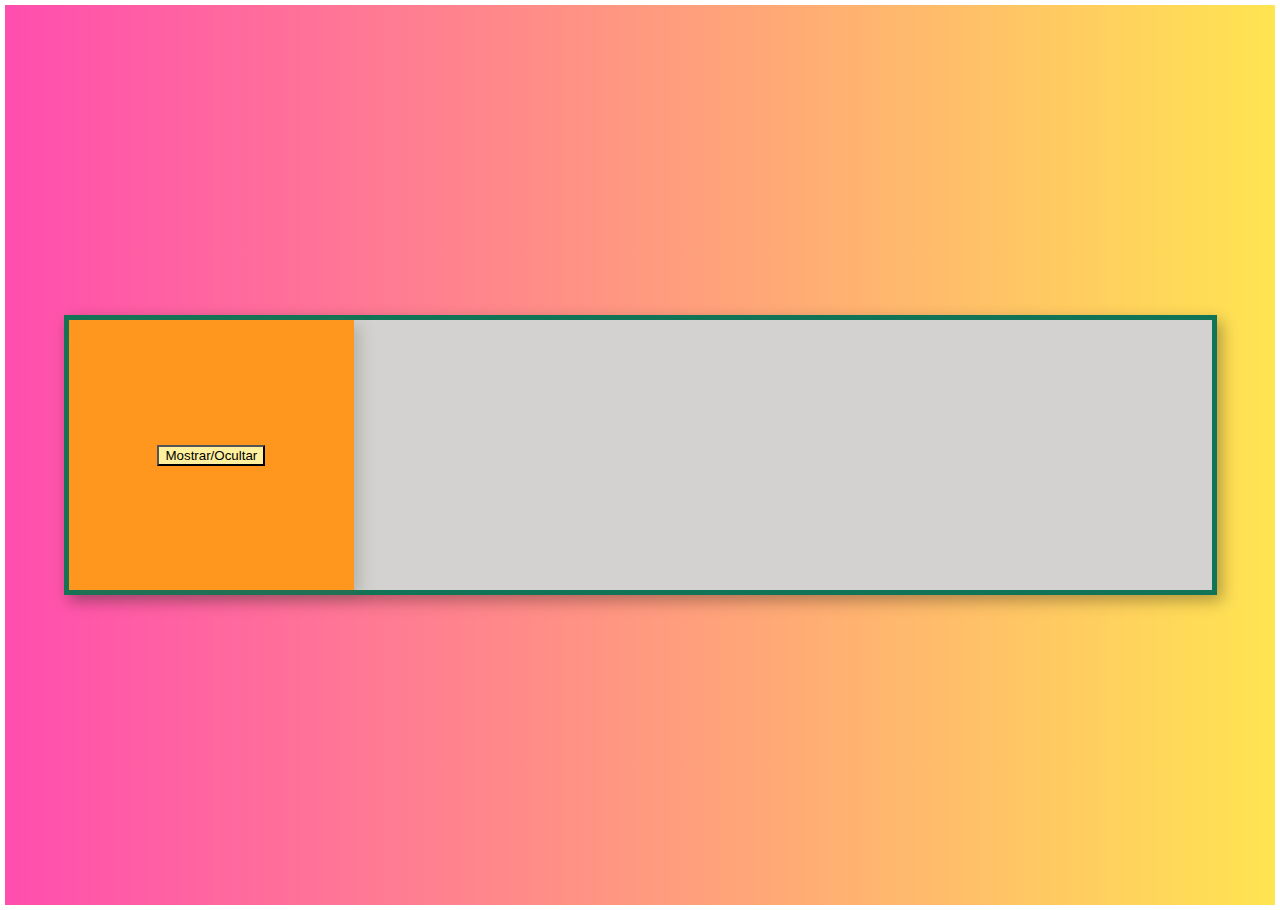
<file: entregablebotones/index.html>
<!DOCTYPE html>
<html lang="es">
<head>
    <meta charset="UTF-8">
    <meta name="viewport" content="width=device-width, initial-scale=1.0">
    <title>Mostrar/Ocultar botones</title>
    <link rel="stylesheet" href="./style.css">
</head>
<body>
    <div class="container">
        <div id="div1" class="box1">
            <button class="button1"><strong></strong>Mostrar/Ocultar</button>
        </div>
        <div id="div2" class="box hidden">
           
            <button class="button2"><strong></strong>Mostrar/Ocultar</button>
        </div>
    </div>
    <script src="./script.js"></script>
</body>
</html>
</file>
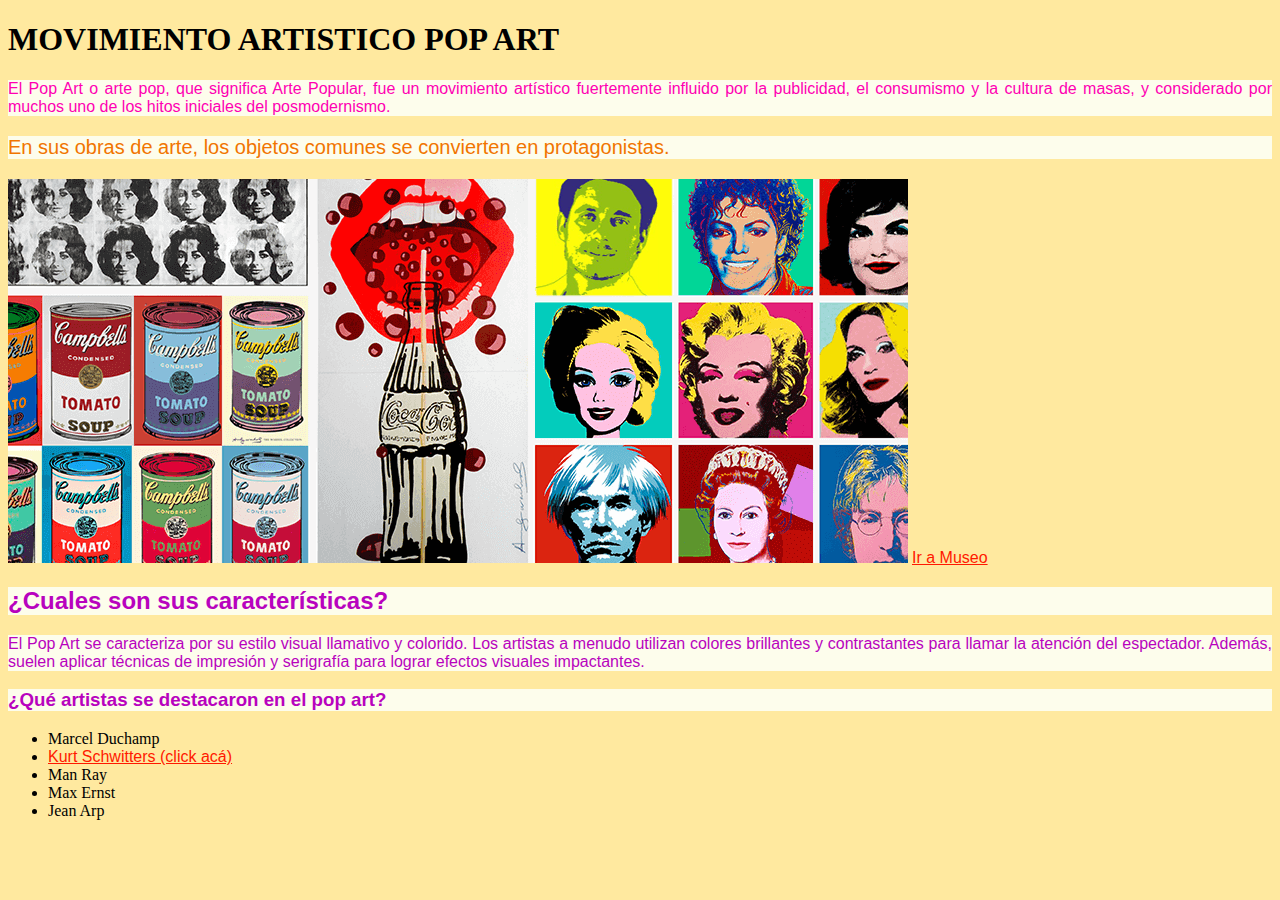
<file: entregablejulio/index.html>
<!DOCTYPE html>
<html lang="es">

<head>
    <meta charset="UTF-8">
    <meta name="viewport" content="width=device-width, initial-scale=1.0">
    <title>POP ART</title>
    <link rel="stylesheet" href="./style.css">
</head>

<body>
    <h1 class="hover"> MOVIMIENTO ARTISTICO POP ART </h1>
    <p class='color'>El Pop Art o arte pop, que significa Arte Popular, fue un movimiento artístico fuertemente influido por la
        publicidad, el consumismo y la cultura de masas, y considerado por muchos uno de los hitos iniciales del
        posmodernismo.</p>
        <p class='destacado'>En sus obras de arte, los objetos comunes se convierten en protagonistas.</p>
        <img src="./pop art.png" alt="Pop Art">
        
        <a class="enlace" href="http://www.warhol.org">Ir a Museo</a>

        <h2>¿Cuales son sus características?</h2>
         <p>El Pop Art se caracteriza por su estilo visual llamativo y colorido. Los artistas a menudo utilizan colores
        brillantes y contrastantes para llamar la atención del espectador. Además, suelen aplicar técnicas de impresión y
        serigrafía para lograr efectos visuales impactantes.</p>

        <h3>¿Qué artistas se destacaron en el pop art?</h3>
        <ul>
        
        <li>Marcel Duchamp</li>
        <li><a class="enlace"href="https://historia-arte.com/artistas/kurt-schwitters">Kurt Schwitters (click acá)</a></li>
        <li>Man Ray</li> 
        <li>Max Ernst</li> 
        <li>Jean Arp</li> 

        </ul>
     
                 
</body>

</html>
</file>
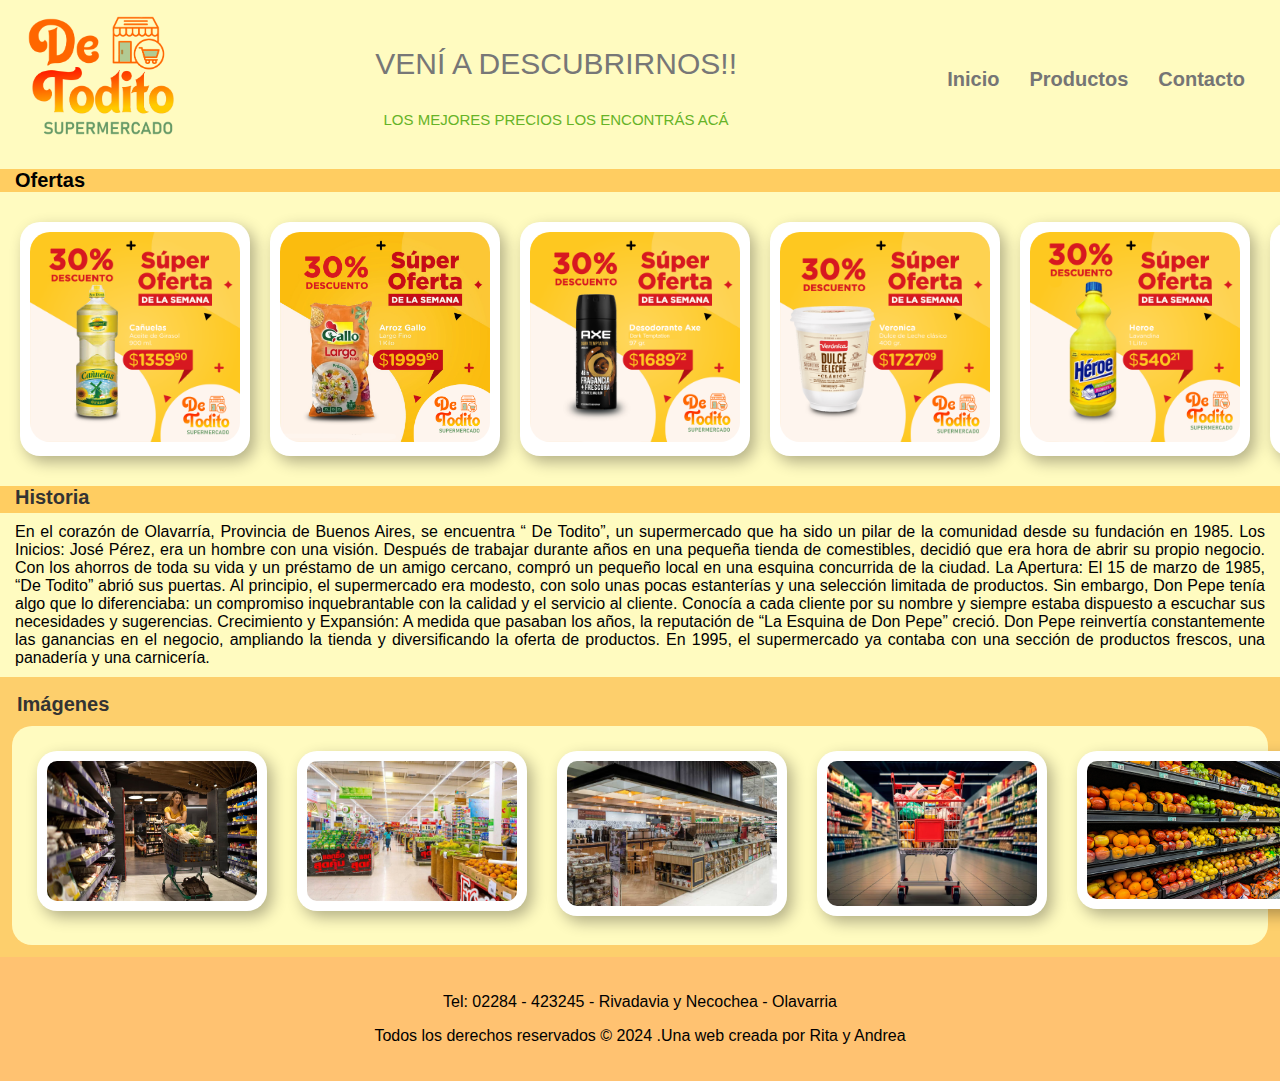
<file: TRABAJO FINAL/index.html>
<!DOCTYPE html>
<html lang="es">

<head>
    <meta charset="UTF-8">
    <meta name="viewport" content="width=device-width, initial-scale=1.0">
    <title>D'Todito</title>
    <link rel="stylesheet" href="./css/style.css">
    <link rel="icon" href="./imagenes/mercado.ico">
</head>

<body>
    <header>
        <div class="logo">
            <img src="./imagenes/LOGO1 DE TODITO.png" alt="De Todito Supermercado">
        </div>
        <section class="intro">
            <p>VENÍ A DESCUBRIRNOS!!</p>
            <p class="frase">LOS MEJORES PRECIOS LOS ENCONTRÁS ACÁ</p>
        </section>

        <nav>
            <ul>
                <li><a class="nav-link" href="index.html"> Inicio</a></li>
                <li><a class="nav-link" href="productos.html"> Productos</a></li>
                <li><a class="nav-link" href="contacto.html">Contacto</a></li>
            </ul>
        </nav>

    </header>
    <section>
        <main>
            <div class="ofertas1">
                <h1>Ofertas</h1>
            </div>
            <section class="ofertas">
                <div class="oferta">
                    <img src="./imagenes/oferta1.png" alt="Oferta 1">

                </div>
                <div class="oferta">
                    <img src="./imagenes/oferta2.png" alt="Oferta 2">

                </div>
                <div class="oferta">
                    <img src="./imagenes/oferta3.png" alt="Oferta 3">

                </div>
                <div class="oferta">
                    <img src="./imagenes/oferta4.png" alt="Oferta 4">

                </div>
                <div class="oferta">
                    <img src="./imagenes/oferta5.png" alt="Oferta 5">

                </div>
                <div class="oferta">
                    <img src="./imagenes/oferta6.png" alt="Oferta 6">

                </div>
                <div class="oferta">
                    <img src="./imagenes/oferta7.png" alt="Oferta 7">

                </div>

        </main>
    </section>

    <div class="historia">
        <h2>Historia</h2>
    </div>

    <p class="parrafo">En el corazón de Olavarría, Provincia de Buenos Aires, se encuentra “ De Todito”, un supermercado
        que ha sido
        un pilar de la comunidad desde su fundación en 1985.
        Los Inicios: José Pérez, era un hombre con una visión. Después de trabajar durante años en una pequeña
        tienda de comestibles, decidió que era hora de abrir su propio negocio. Con los ahorros de toda su vida y un
        préstamo de un amigo cercano, compró un pequeño local en una esquina concurrida de la ciudad.
        La Apertura: El 15 de marzo de 1985, “De Todito” abrió sus puertas. Al principio, el supermercado era
        modesto, con solo unas pocas estanterías y una selección limitada de productos. Sin embargo, Don Pepe tenía
        algo que lo diferenciaba: un compromiso inquebrantable con la calidad y el servicio al cliente. Conocía a
        cada cliente por su nombre y siempre estaba dispuesto a escuchar sus necesidades y sugerencias.
        Crecimiento y Expansión: A medida que pasaban los años, la reputación de “La Esquina de Don Pepe” creció.
        Don Pepe reinvertía constantemente las ganancias en el negocio, ampliando la tienda y diversificando la
        oferta de productos. En 1995, el supermercado ya contaba con una sección de productos frescos, una panadería
        y una carnicería.</p>


    <section class="imagenes">

        <div class="imagenes"></div>
        <h2>Imágenes</h2>
        </div>


        <div class="galeria img">
            <div class="imagen1">
                <img src="./imagenes/foto1.png" alt="Interior supermercado1">
            </div>

            <div class="imagen2">
                <img src="./imagenes/foto2.png" alt="Interior supermercado2">
            </div>
            <div class="imagen3">
                <img src="./imagenes/foto3.png" alt="Interior supermercado3">
            </div>
            <div class="imagen4">
                <img src="./imagenes/foto4.png" alt="Interior supermercado4">
            </div>
            <div class="imagen5">
                <img src="./imagenes/foto5.png" alt="Interior supermercado5">
            </div>
            <div class="imagen6">
                <img src="./imagenes/foto6.png" alt="Interior supermercado5">
            </div>
            <div class="imagen7">
                <img src="./imagenes/foto7.png" alt="Interior supermercado5">
            </div>
        </div>

    </section>
   
    <footer>
        <p>Tel: 02284 - 423245 - Rivadavia y Necochea - Olavarria</p>
        <p>Todos los derechos reservados © 2024 .Una web creada por Rita y Andrea</p>
    </footer>

</html>
</file>
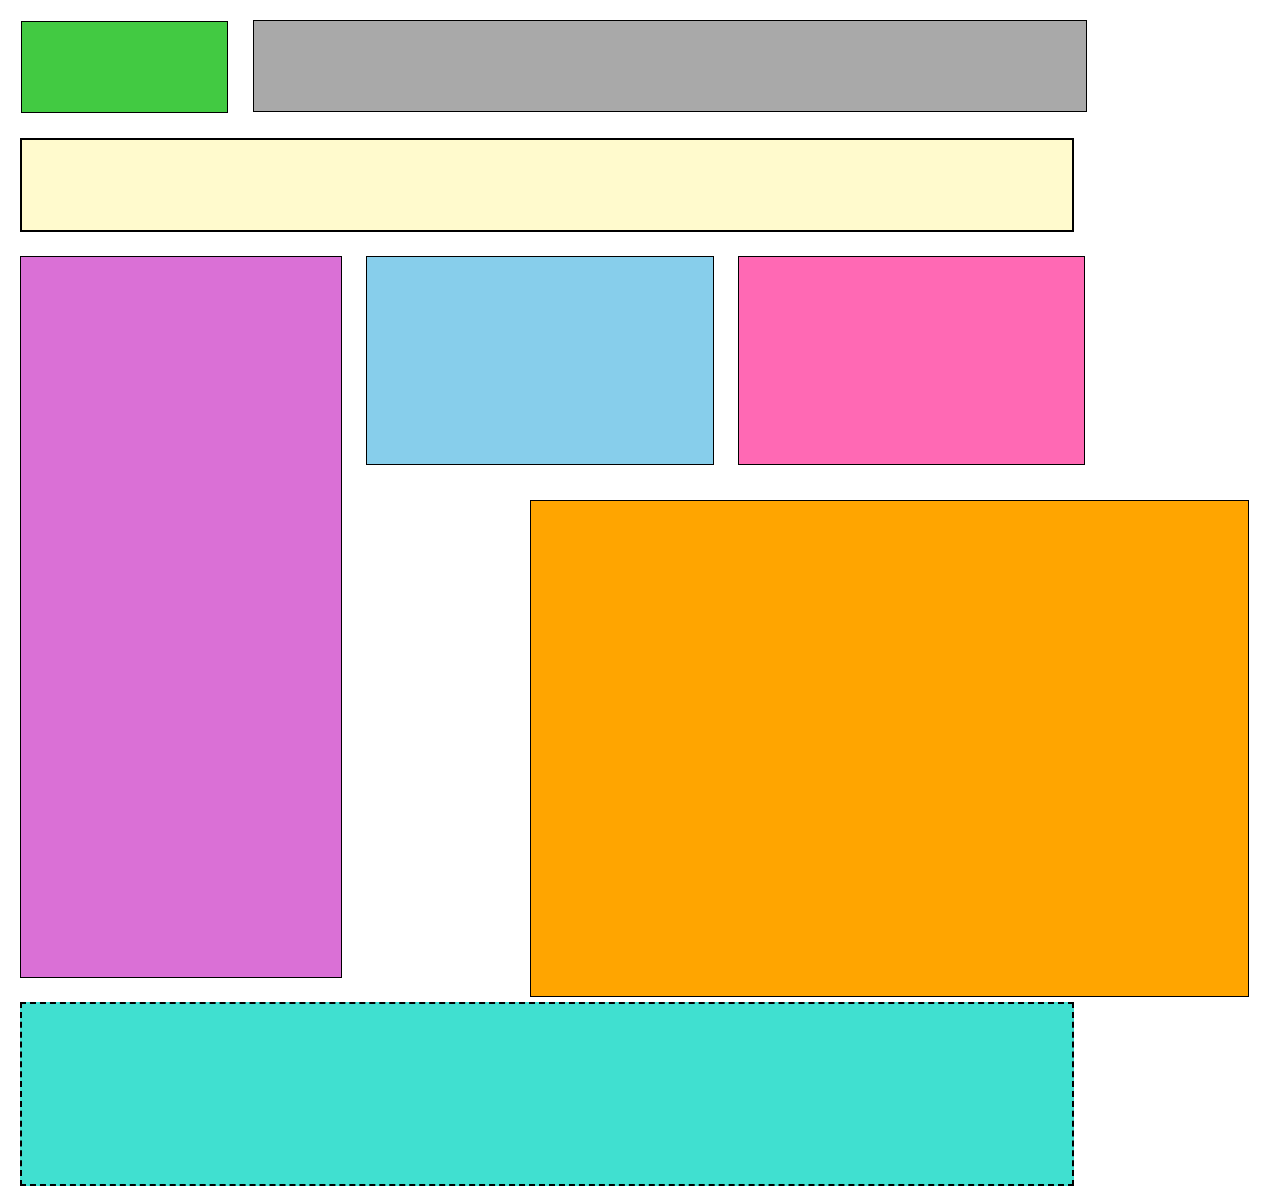
<file: trabajo.html>
<!DOCTYPE html>
<html lang="es">
<head>
    <meta charset="UTF-8">
    <meta name="viewport" content="width=device-width, initial-scale=1.0">
    <title>Trabajo Layout</title>
    <link rel="stylesheet" href="./css/styles.css">
</head>
<body>
    <div class="container">
        <div class="box box1"></div>
        <div class="box box2"></div>
        <div class="box box3"></div>
        <div class="box box4"></div>
        <div class="box box5"></div>
        <div class="box box6"></div>
        <div class="box box7"></div>
        <div class="box box8"></div>
    </div>
</body>
</html>
</file>
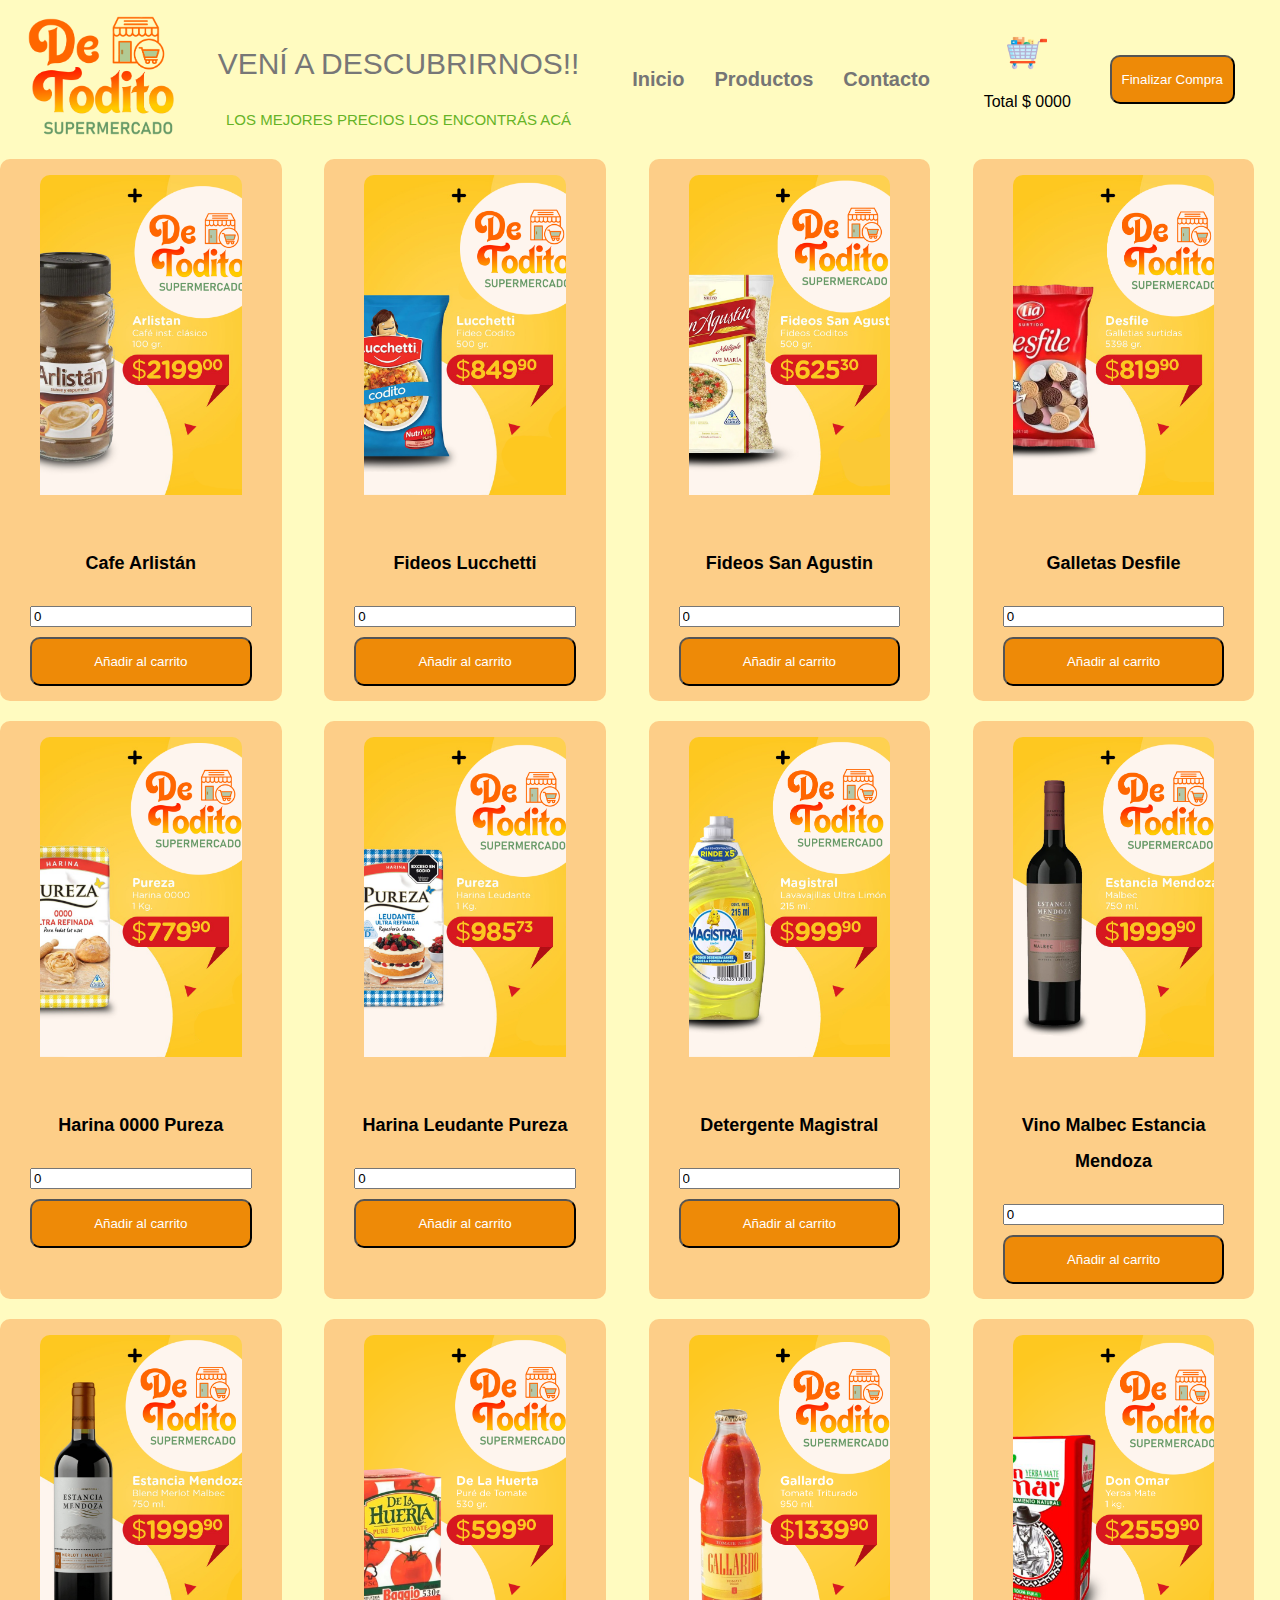
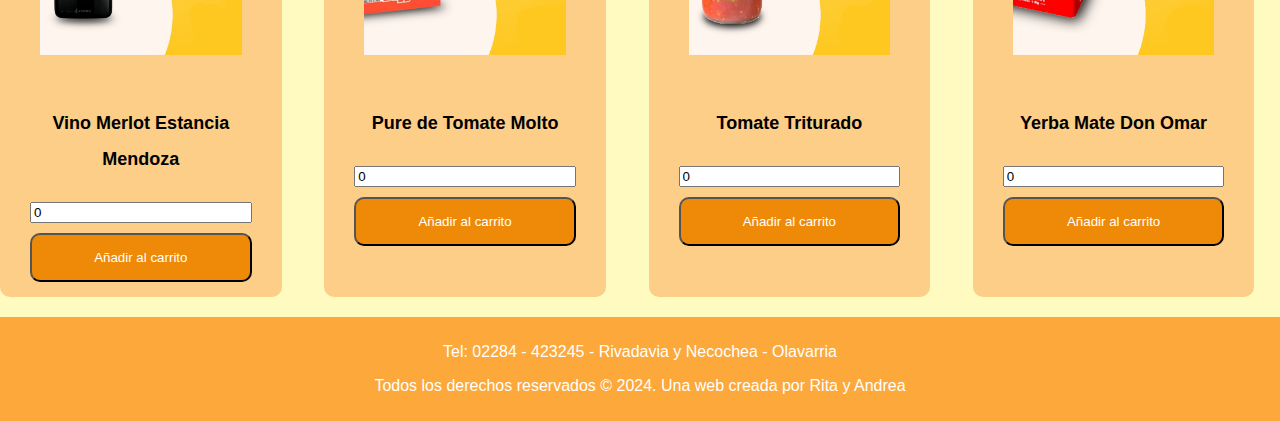
<file: TRABAJO FINAL/productos.html>
<!DOCTYPE html>
<html lang="es">

<head>
    <meta charset="UTF-8">
    <meta name="viewport" content="width=device-width, initial-scale=1.0">
    <title>D'Todito</title>
    <link rel="stylesheet" href="./css/productos.css">
    <link rel="icon" href="./imagenes/mercado.ico">
</head>

<body>
    <header>
        <div class="logo">
            <img src="./imagenes/LOGO1 DE TODITO.png" alt="De Todito Supermercado">
        </div>
        <section class="intro">
            <p>VENÍ A DESCUBRIRNOS!!</p>
            <p class="frase">LOS MEJORES PRECIOS LOS ENCONTRÁS ACÁ</p>
        </section>

        <nav>
            <ul>
                <li><a class="nav-link" href="index.html"> Inicio</a></li>
                <li><a class="nav-link" href="productos.html"> Productos</a></li>
                <li><a class="nav-link" href="contacto.html">Contacto</a></li>
           </ul>
        </nav>

        <div class="container-icon">
            <img class="icon-cart" src="./imagenes/carro-de-la-carretilla.png" alt="carrito">
            <p> Total $<span id="total">   0000</span></p>
           
             </div>
<div><button id="comprarBtn">Finalizar Compra</button></div>
    </header>
    <section>
        <div class="contenedor-items">
            <div class="item">
                <figure>
                    <img src="./imagenes/producto1.png" alt="producto1" />
                </figure>

                <div class="info-producto">
                    <h2>Cafe Arlistán</h2>
                    <input type="number" name="cantidad" id="cant" min="0" value="0">
                    <button>Añadir al carrito</button>
                </div>
            </div>

            <div class="item">
                <figure>
                    <img src="./imagenes/producto2.png" alt="producto2" />
                </figure>

                <div class="info-producto">
                    <h2>Fideos Lucchetti</h2>
                    <input type="number" name="cantidad" id="cant" min="0" value="0"></input>

                    <button>Añadir al carrito</button>
                </div>
            </div>

            <div class="item">
                <figure>
                    <img src="./imagenes/producto3.png" alt="producto3" />
                </figure>

                <div class="info-producto">
                    <h2>Fideos San Agustin</h2>
                    <input type="number" name="cantidad" id="cant" min="0" value="0"></input>

                    <button>Añadir al carrito</button>
                </div>
            </div>

            <div class="item">
                <figure>
                    <img src="./imagenes/producto4.png" alt="producto4" />
                </figure>


                <div class="info-producto">
                    <h2>Galletas Desfile</h2>
                    <input type="number" name="cantidad" id="cant" min="0" value="0"></input>

                    <button>Añadir al carrito</button>
                </div>
            </div>

            <div class="item">
                <figure>
                    <img src="./imagenes/producto5.png" alt="producto5">
                </figure>

                <div class="info-producto">
                    <h2>Harina 0000 Pureza</h2>
                    <input type="number" name="cantidad" id="cant" min="0" value="0"></input>

                    <button>Añadir al carrito</button>
                </div>
            </div>

            <div class="item">
                <figure>
                    <img src="./imagenes/producto6.png" alt="producto6">
                </figure>

                <div class="info-producto">
                    <h2>Harina Leudante Pureza</h2>
                    <input type="number" name="cantidad" id="cant" min="0" value="0"></input>

                    <button>Añadir al carrito</button>
                </div>
            </div>

            <div class="item">
                <figure>
                    <img src="./imagenes/producto7.png" alt="producto7" />
                </figure>

                <div class="info-producto">
                    <h2>Detergente Magistral</h2>
                    <input type="number" name="cantidad" id="cant" min="0" value="0"></input>

                    <button>Añadir al carrito</button>
                </div>
            </div>

            <div class="item">
                <figure>
                    <img src="imagenes/producto8.png" alt="producto8" />
                </figure>

                <div class="info-producto">
                    <h2>Vino Malbec Estancia Mendoza</h2>
                    <input type="number" name="cantidad" id="cant" min="0" value="0"></input>

                    <button>Añadir al carrito</button>
                </div>
            </div>

            <div class="item">
                <figure>
                    <img src="imagenes/producto9.png" alt="producto9" />
                </figure>

                <div class="info-producto">
                    <h2>Vino Merlot Estancia Mendoza</h2>
                    <input type="number" name="cantidad" id="cant" min="0" value="0"></input>

                    <button>Añadir al carrito</button>
                </div>
            </div>

            <div class="item">
                <figure>
                    <img src="imagenes/producto10.png" alt="producto10" />
                </figure>

                <div class="info-producto">
                    <h2>Pure de Tomate Molto</h2>
                    <input type="number" name="cantidad" id="cant" min="0" value="0"></input>

                    <button>Añadir al carrito</button>
                </div>
            </div>

            <div class="item">
                <figure>
                    <img src="imagenes/producto11.png" alt="producto11" />
                </figure>

                <div class="info-producto">
                    <h2>Tomate Triturado</h2>
                    <input type="number" name="cantidad" id="cant" min="0" value="0"></input>
                    <button>Añadir al carrito</button>
                </div>
            </div>

            <div class="item">
                <figure>
                    <img src="imagenes/producto12.png" alt="producto12" />
                </figure>

                <div class="info-producto">
                    <h2>Yerba Mate Don Omar</h2>
                    <input type="number" name="cantidad" id="cant" min="0" value="0"></input>

                    <button>Añadir al carrito</button>
                </div>
            </div>

        </div>
        

    </section>

    <script src="./js/productos.js"></script>

    <footer>
        <p>Tel: 02284 - 423245 - Rivadavia y Necochea - Olavarria</p>
        <p>Todos los derechos reservados © 2024. Una web creada por Rita y Andrea</p>
    </footer>
</body>

</html>
</file>
<file: entregablebotones/style.css>
body {

    background: linear-gradient(to right, #ff4daf, #ffe551);

    font-family:'Franklin Gothic Medium', 'Arial Narrow', Arial, sans-serif;
    
    margin: 0;
    height: 100vh;
    display:flex;
    justify-content: center;
    align-items: center;
    border: 5px solid rgb(255, 255, 255);
}

.container {
    display: flex;
    justify-content: space-between;
    width: 90%;
    height: 30%;
    background-color: rgb(211, 210, 208);
    border: 5px solid rgb(18, 116, 86);
    box-shadow: 5px 6px 15px rgba(0, 0, 0, 0.3);
}

.button1{

    background-color: #fff09e;
    font-family: 'Franklin Gothic Medium', 'Arial Narrow', Arial, sans-serif;
    
}

.button2{

    background-color: #ff43c0;
    font-family: 'Franklin Gothic Medium', 'Arial Narrow', Arial, sans-serif;
    
}
.box1 {
    width: 25%;
    display: flex;
    justify-content: center;
    align-items: center;
    background-color: #ff961e;
    box-shadow: 5px 5px 15px rgba(97, 102, 76, 0.3);
    visibility: visible;
}

.hidden {
    width: 25%;
    display: flex;
    justify-content: center;
    align-items: center;
    background-color: #ff961e;
    box-shadow: 5px 5px 15px rgba(97, 102, 76, 0.3);
    visibility: hidden;
}
</file>
<file: entregablejulio/style.css>
.color {
    color:rgb(255, 0, 179)
}

p.destacado {
    color: rgb(241, 117, 0); 
    font-family: 'Franklin Gothic Medium', 'Arial Narrow', Arial, sans-serif;
    text-align: justify;
    font-size: 20px;
}

p, h2, h3, .destacado {
    font-family: 'Franklin Gothic Medium', 'Arial Narrow', Arial, sans-serif;
    color: rgb(184, 3, 190);
    text-align: justify;
    background-color: rgb(253, 253, 236);
}

.hover:hover {
    color: rgb(255, 238, 0);
    background-color: rgb(255, 0, 149);
    cursor:-webkit-grab;
}

.enlace {
    color: rgb(255, 25, 0);
    font-family: 'Franklin Gothic Medium', 'Arial Narrow', Arial, sans-serif;
}
.enlace:visited {
    color: rgb(78, 0, 122);

}

body {
    background-color: rgb(255, 233, 159);
   
    }


ul>li>a {
    color: rgb(255, 0, 0);
    font-family: 'Franklin Gothic Medium', 'Arial Narrow', Arial, sans-serif;
}
</file>
<file: TRABAJO FINAL/css/style.css>
body {
    font-family: 'Franklin Gothic Medium', 'Arial Narrow', Arial, sans-serif;
    width: 100%;
    margin: 0px;
    padding: 0;
    text-align: left;
    background-color: #fffbc0;
}

header {
    display: flex;
    justify-content: space-between;
    align-items: center;
    background-color: #fffbc0;
    padding: 10px  20px ;
    
}


header .logo img {
    width: 160px;
}

nav ul  {
    
    list-style-type:none;
    display: flex;
    margin:0;
    padding:0;
    color: #f79a0e;
    font-size: 20px;
    font-weight: bold;
}
nav ul li a {

    margin: 0 15px;
    text-decoration: none;
    color: #757575;

}

nav ul li a:hover {

     color: #f79a0e;
}

h1{
    font-size: 20px;
    margin: 10px 15px;
}
.intro  {
    font-size: 30px;
    text-align:center;
    color: #777777;
}

.frase {
    
    font-size: 15px;
    color: #66b327;
    
}

.icon-cart {
    width: 40px;
    height: 40px;
    stroke: #030303;
    margin-right: 30px;
}
.cart:hover {
    cursor: pointer;
    background-color: #66b327;
}

img {
    max-width: 100%;
}

.container-icon {
    position: relative;
}


.count-products {
    position: absolute;
    top: 55%;
    right: 0;
    background-color: #000000;
    color: #fff;
    width: 25px;
    height: 25px;
    display: flex;
    justify-content: center;
    align-items: center;
    border-radius: 50%;
}

#contador-productos {
    font-size: 12px;
}




.ofertas1 {
    font-size: 12px;
    background-color: #ffcd61;
    width: 100%;
    
   
}

.ofertas {

    display: flex;
    justify-content: space-around;
    padding: 10px;
    border-radius: 20px;
}

.oferta {
    text-align: center;
    margin: 10px;
    padding: 10px;
    background-color: #ffffff;
    border-radius: 20px;
    box-shadow: 5px 6px 15px rgba(0, 0, 0, 0.3);
}

.oferta img {
    max-width: 210px;
    border-radius: 20px
}


.historia {
    padding: px;
    background-color: #ffcd61;
    width: 100%;
    height: 3vh;

   
}

.historia h2 {
    font-size: 20px;
    color: #333;
    margin: 10px 15px;
}

.historia p {
    font-size: 10px;
    color: #666;
    margin: 10px 15px;
}

.parrafo{
     font: size 18px;
     margin: 10px 15px;
     text-align: justify;
}

.imagenes {
    padding: 2px;
    background-color: #fdcf6c;
    
}

.imagenes h2 {
    font-size: 20px;
    margin: 10px 15px;
    color: #333;

}

.galeria {

    display:flex ;
    flex-direction:row;
    align-content:space-around;
    margin: 10px;
    padding: 10px;
    background-color: #fffbc0;
    border-radius: 20px;
   
}

.galeria img {
    text-align: center;
    margin: 15px;
    padding: 10px;
    background-color: #ffffff;
    border-radius: 20px;
    justify-content: space-around;
    max-width: 210px;
    box-shadow: 5px 6px 15px rgba(0, 0, 0, 0.3);   
   
}
.galeria img:hover {

    transform: scale(1.5);
    cursor: pointer;

}

footer {
    text-align: center;
    padding: 20px;
    background-color: #ffc271;
    color: #000000;
}
</file>
<file: css/styles.css>
body {
    margin: 30;
    padding: 30
    ;
    box-sizing: border-box;
}

.container {
    display: flex;
    flex-wrap: wrap; 
    width: 100vw;
    height: 100vh;
    
}

.box {
    border: 1px solid #000;
}

.box1 {
    background-color: #42ca42;
    width: 16%;
    height: 10%;
    margin: 13px;
}

.box2 {
    background-color: #A9A9A9;
    width: 65%;
    height: 10%;
    margin: 12px;
}

.box3 {
    background-color: #FFFACD;
    width: 82%;
    height: 10%;
    border: 2px solid #000000;
    margin: 12px;
}

.box4 {
    background-color: #DA70D6;
    width: 25%;
    height: 80%;
    margin: 12px;
}

.box5 {
    background-color: #87CEEB;
    width: 27%;
    height: 23%;
    margin: 12px;
    
}

.box6 {
    background-color: #FF69B4;
    width: 27%;
    height: 23%;
    margin: 12px;
   
}

.box7 {
    background-color: #FFA500;
    width: 56%;
    height: 55%;
    margin-left:10px;
    position: absolute;
    top:500px;
    left:520px;
   

}

.box8 {
    background-color: #40E0D0;
    width: 82%;
    height: 20%;
    border: 2px dashed #000000;
    margin: 12px;
}
</file>
<file: TRABAJO FINAL/css/productos.css>
body {
    font-family: 'Franklin Gothic Medium', 'Arial Narrow', Arial, sans-serif;
    width: 100%;
    margin: 0px;
    padding: 0;
    text-align: center;
    background-color: #fffbc0;
}

header {
    display: flex;
    justify-content: space-between;
    align-items: center;
    background-color: #fffbc0;
    padding: 10px  20px ;
    
}

header .logo img {
    width: 160px;
}

nav ul  {
    
    list-style-type:none;
    display: flex;
    margin:0;
    padding:0;
    color: #f79a0e;
    font-size: 20px;
    font-weight: bold;
}
nav ul li a {

    margin: 0 15px;
    text-decoration: none;
    color: #757575;

}

nav ul li a:hover {

     color: #f79a0e;
}
.intro {
    font-size: 30px;
    text-align: center;
    color: #777777;
}

.frase {
    font-size: 15px;
    color: #66b327;
}

.icon-cart {
    width: 40px;
    height: 40px;
   
}
#comprarBtn{

    margin-right: 25px;
}

img {
    max-width: 100%;
}

.container-icon {
    position:relative;
    padding:1px;
    
   
}

.contenedor-items {
    display: flex;
    flex-wrap: wrap;
    justify-content: space-between;
    width: 100%;
}


.item {
    width: 22%;
    height: auto;
    margin-right: 2%; 
    margin-bottom: 20px;
    background-color: #fdce88;
    border-radius: 10px;
}

.item:hover {
    box-shadow: 0 10px 20px rgba(0, 0, 0, 0.2);
}

.item img {
    width: 100%;
    height: 320px;
    object-fit: cover;
    border-radius: 10px 10px 0 0;
    transition: all .5s;
}

.item figure {
    overflow: hidden;
}

.item:hover img {
    transform: scale(1.2);
}

.info-producto {
    padding: 15px 30px;
    font-size: 12px;
    line-height: 2;
    display: flex;
    flex-direction: column;
    gap: 10px;
}

button {
   
    border-radius: 10px;
    background: none;
    background-color: #ee8a07;
    color: #fff;
    padding: 15px 10px;
    cursor: pointer;
}

footer {
    width: 100%;
    background-color: #fca83b;
    color: white;
    text-align: center;
    padding: 10px 0;
}
</file>
